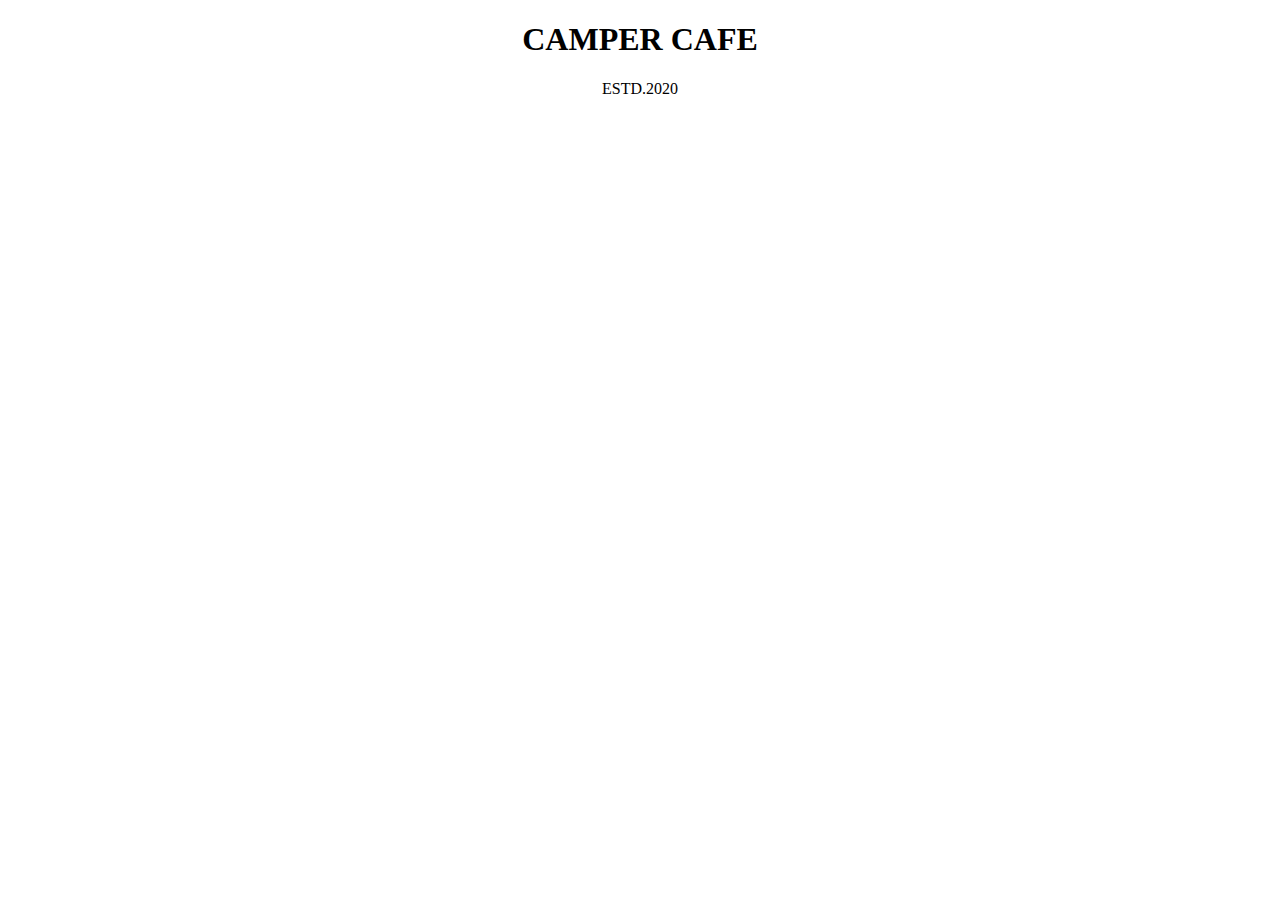
<file: 11-07-2022/index.html>
<!DOCTYPE html>
<html>
  <head>
    <meta charset="utf-8" />
    <title>Camper coffe</title>
    <style>
      h1,
      p {
        text-align: center;
      }
    </style>
  </head>
  <body>
    <h1>CAMPER CAFE</h1>
    <p>ESTD.2020</p>
    <h2></h2>
  </body>
</html>
</file>
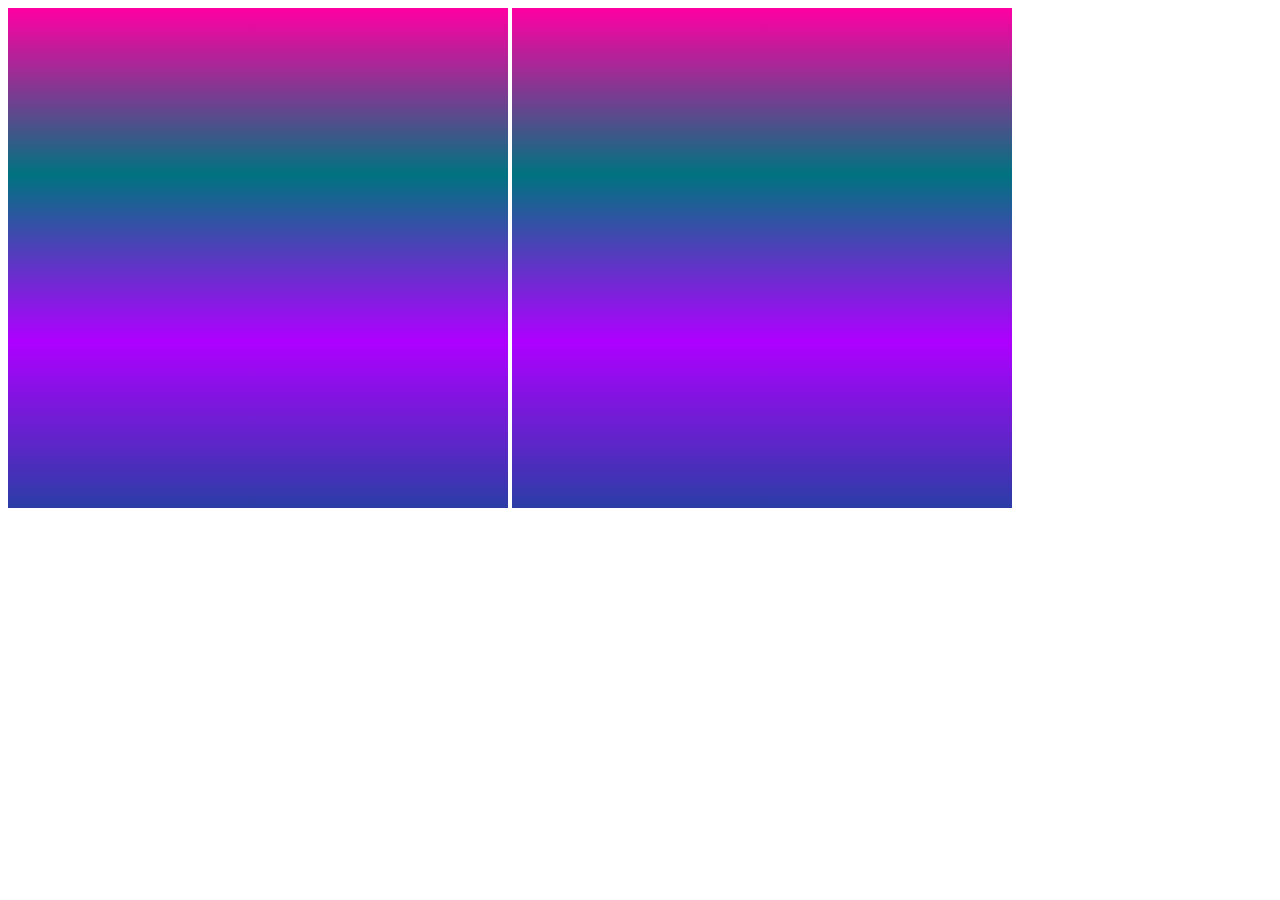
<file: 16-07-2022/index.html>
<!DOCTYPE html>
<html lang="en">
  <head>
    <link rel="stylesheet" href="style.css" />
    <meta charset="UTF-8" />
    <meta http-equiv="X-UA-Compatible" content="IE=edge" />
    <meta name="viewport" content="width=device-width, initial-scale=1.0" />
    <title>Document</title>
  </head>
  <body>
    <div class="box" id="box"></div>
    <div id="box2"></div>
  </body>
</html>
</file>
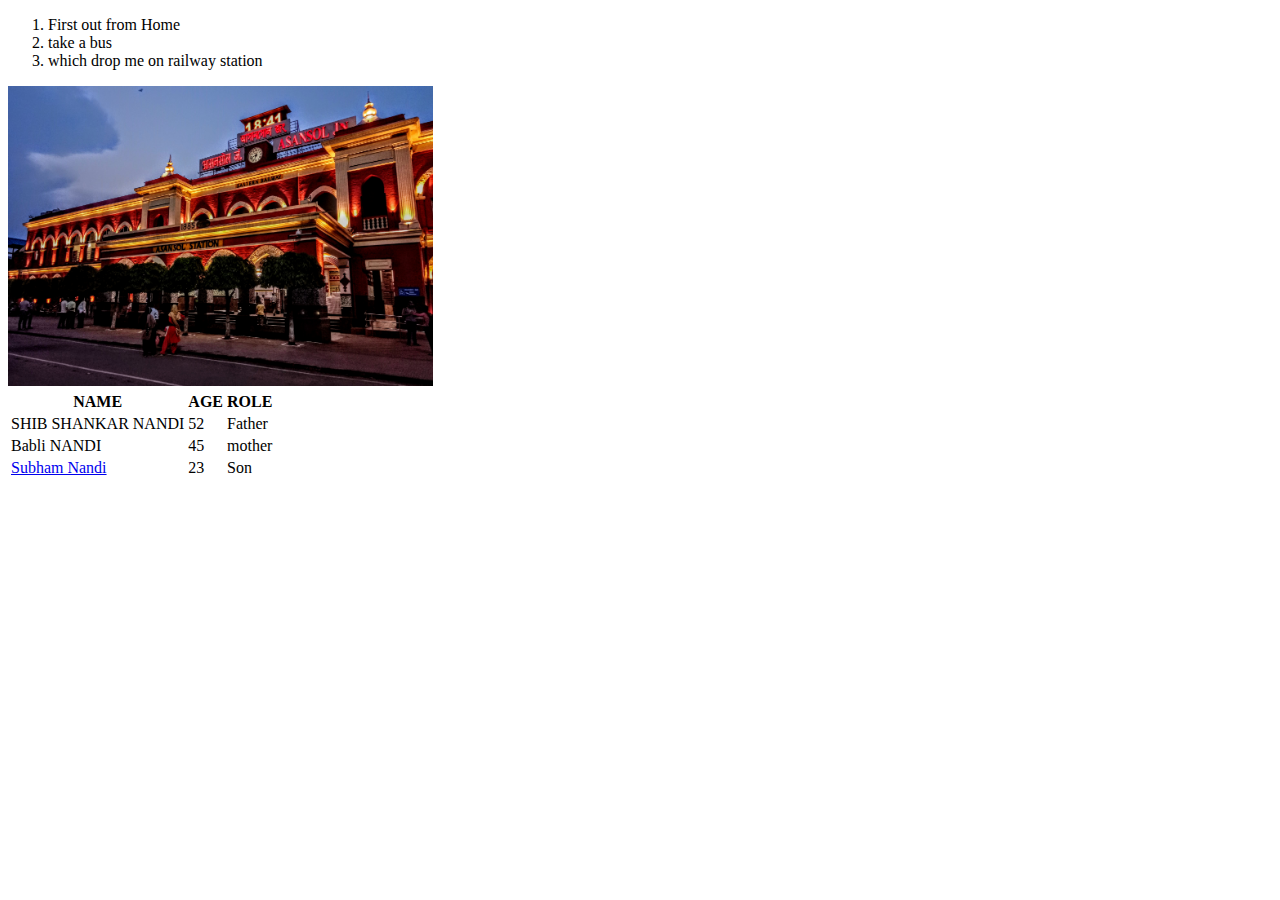
<file: 26-06-2022/index.html>
<!DOCTYPE html>
<html lang="en">
  <head>
    <meta charset="UTF-8" />
    <meta http-equiv="X-UA-Compatible" content="IE=edge" />
    <meta name="viewport" content="width=device-width, initial-scale=1.0" />
    <title>Document</title>
  </head>
  <body>
    <ol>
      <li>First out from Home</li>
      <li>take a bus</li>
      <li>which drop me on railway station</li>
    </ol>
    <!-- Task 2  -->

    <img height="300px" src="./pictures/IMG.jpg" alt="" />
    <!-- task 3 -->
    <table>
      <tr>
        <th>NAME</th>
        <th>AGE</th>
        <th>ROLE</th>
      </tr>
      <tr>
        <td>SHIB SHANKAR NANDI</td>
        <td>52</td>
        <td>Father</td>
      </tr>
      <tr>
        <td>Babli NANDI</td>
        <td>45</td>
        <td>mother</td>
      </tr>
      <tr>
        <td><a href="https://www.instagram.com/?hl=en"> Subham Nandi </a></td>
        <td>23</td>
        <td>Son</td>
      </tr>
    </table>
  </body>
</html>
</file>
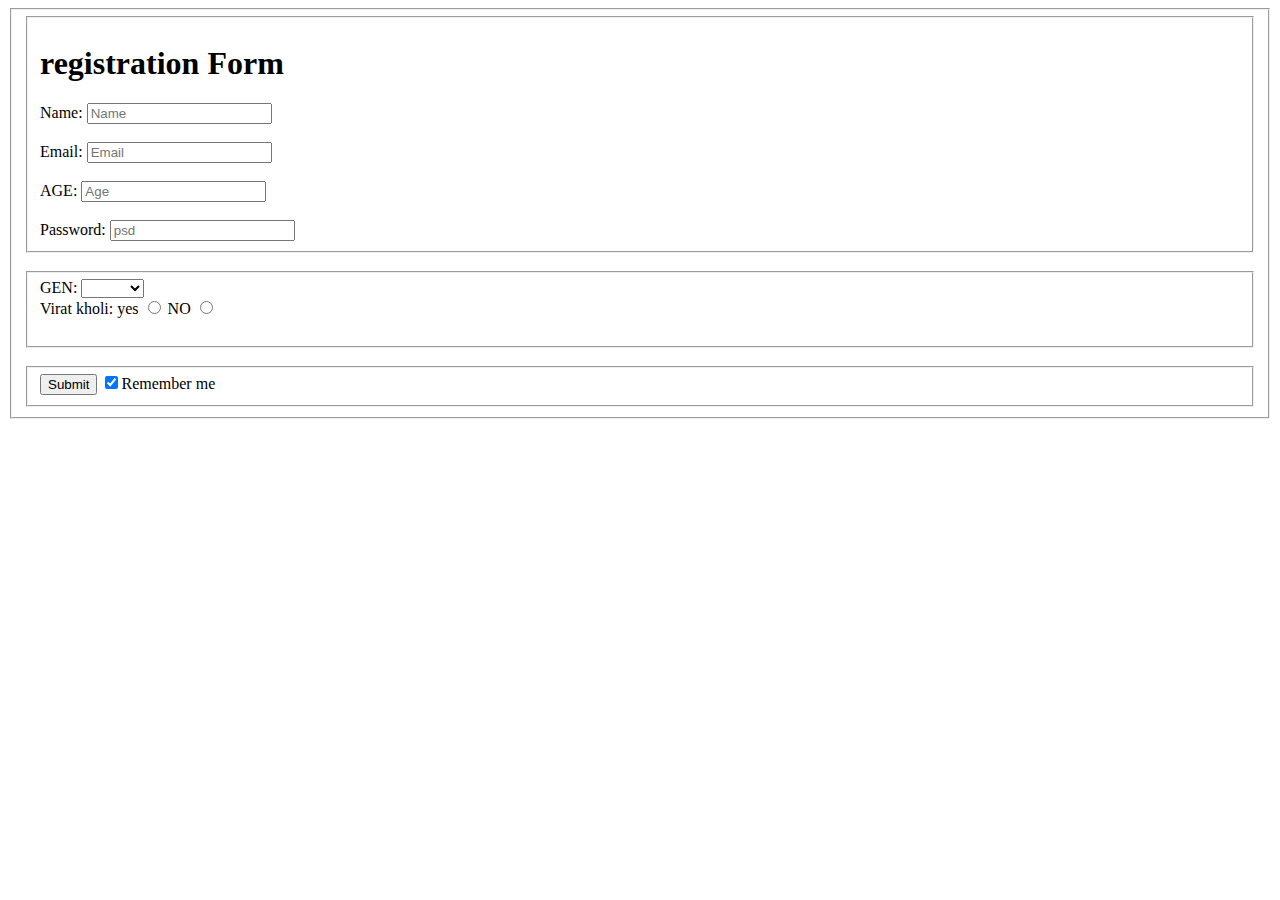
<file: 26-07-2022/index.html>
<!DOCTYPE html>
<html lang="en">
  <head>
    <meta charset="UTF-8" />
    <meta http-equiv="X-UA-Compatible" content="IE=edge" />
    <meta name="viewport" content="width=device-width, initial-scale=1.0" />
    <title>Document</title>
  </head>
  <body>
    <fieldset>
    <form>
      <fieldset class="reg">
        <h1>registration Form</h1>
        <label for="Name"> Name:</label>
        <input type="text" placeholder="Name " id="Name" required />
        <br /><br>
        <label for="Email">Email:</label>
        <input type="email" placeholder="Email" id="Email" required />
        <br /><br>
        <label for="Age">AGE:</label>
        <input type="number" placeholder="Age" id="Age" required />
        <br /><br>
        <label for="psd"> Password:</label>
        <input type="password" placeholder="psd" id="psd" required />
      </fieldset>
        <br />
        <fieldset>
        <label for="Gender"> GEN:</label>
        <select name="Gender">
          <option value=" "></option>
          <option value=" male ">male</option>
          <option value=" female ">female</option>
        </select>
        <br />
        <label for="viruska"> Virat kholi: yes</label>
        <input type="radio" placeholder="radio" id="viruska" name="yes" />
        <label for="viruska"> NO</label>
        <input type="radio" placeholder="radio" id="viruska" name="yes" />
        <br /><br />
      </fieldset>
      <br>
      <fieldset>
        <button type="sumbit">Submit</button>
        <label>
          <input type="checkbox" checked="checked" name="remember" />Remember me
        </label>
      </div>
    </form>
  </fieldset>
  </body>
</html>
</file>
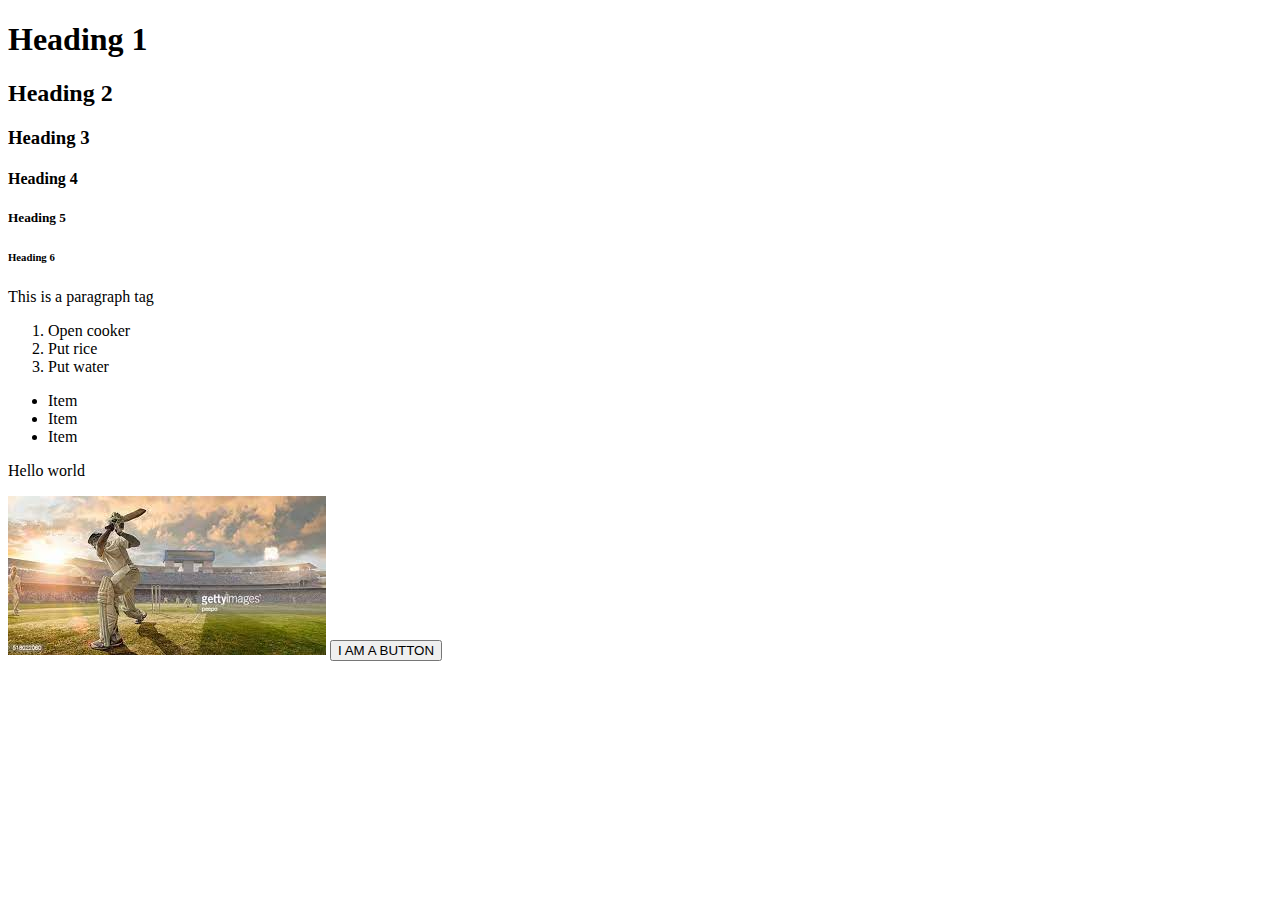
<file: html/index.html>
<!DOCTYPE html>
<html lang="en">
  <head>
    <meta charset="UTF-8" />
    <meta name="viewport" content="width=device-width, initial-scale=1.0" />
    <title>HTML introduction</title>
  </head>
  <body>
    <h1>Heading 1</h1>
    <h2>Heading 2</h2>
    <h3>Heading 3</h3>
    <h4>Heading 4</h4>
    <h5>Heading 5</h5>
    <h6>Heading 6</h6>

    <p>This is a paragraph tag</p>
    <ol>
      <li>Open cooker</li>
      <li>Put rice</li>
      <li>Put water</li>
    </ol>
    <ul>
      <li>Item</li>
      <li>Item</li>
      <li>Item</li>
    </ul>

    <div></div>

    <span><p>Hello world</p></span>

    <a href="https://www.instagram.com/?hl=en" target="_blank" id="open"
      ><img src="./public/cricket.jpeg" alt=""
    /></a>

    <a href="2nd.html"><button>I AM A BUTTON</button></a>
  </body>
</html>
</file>
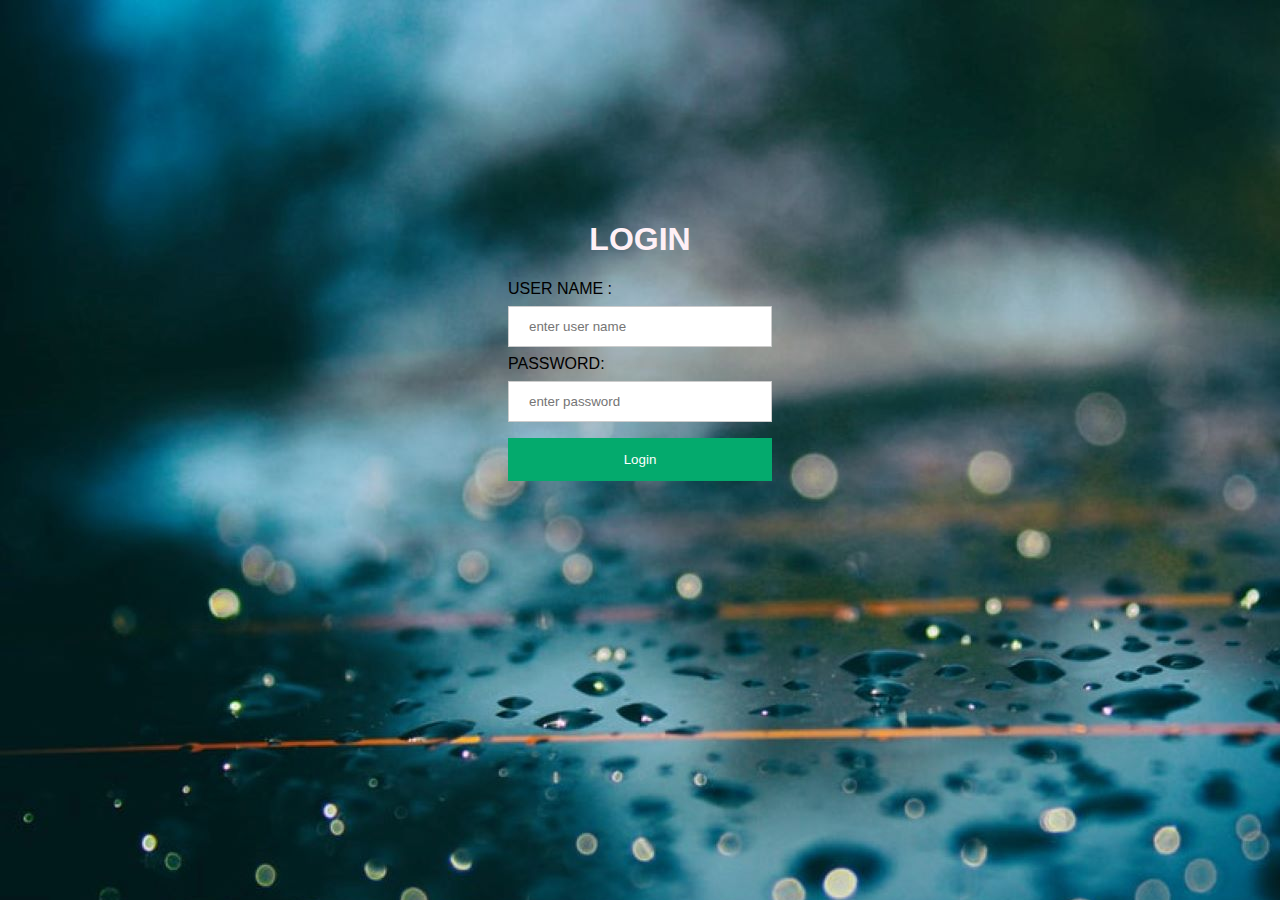
<file: background/login page.html>
<!DOCTYPE html>
<html lang="en">
  <head>
    <meta charset="UTF-8" />
    <meta http-equiv="X-UA-Compatible" content="IE=edge" />
    <meta name="viewport" content="width=device-width, initial-scale=1.0" />
    <title>Document</title>
    <style>
      body {
        font-family: Arial, Helvetica, sans-serif;
      }
      input[type="text"],
      input[type="password"] {
        width: 100%;
        padding: 12px 20px;
        margin: 8px 0;
        display: inline-block;
        border: 1px solid #ccc;
        box-sizing: border-box;
      }
      button {
        background-color: #04aa6d;
        color: white;
        padding: 14px 20px;
        margin: 8px 0;
        border: none;
        cursor: pointer;
        width: 100%;
      }
      button:hover {
        opacity: 0.8;
      }
      .container {
        padding-left: 500px;
        padding-right: 500px;
      }
      h1 {
        text-align: center;
        color: rgb(255, 240, 246);
        padding-top: 200px;
      }
    </style>
  </head>
  <body style="background-image: url('photo-1491227289289-742c2e7289a7.jpg')">
    <h1>LOGIN</h1>
    <div class="container">
      <label for="uname">USER NAME :</label>
      <input
        type="text"
        id="uname"
        placeholder="enter user name"
        name="uname"
        required
      />
      <label for="pws"> PASSWORD:</label>
      <input
        type="text"
        id="pws"
        placeholder="enter password"
        name="pws"
        required
      />
      <a href="https://www.instagram.com/?hl=en"
        ><button type="submit">Login</button></a
      >
    </div>
  </body>
</html>
</file>
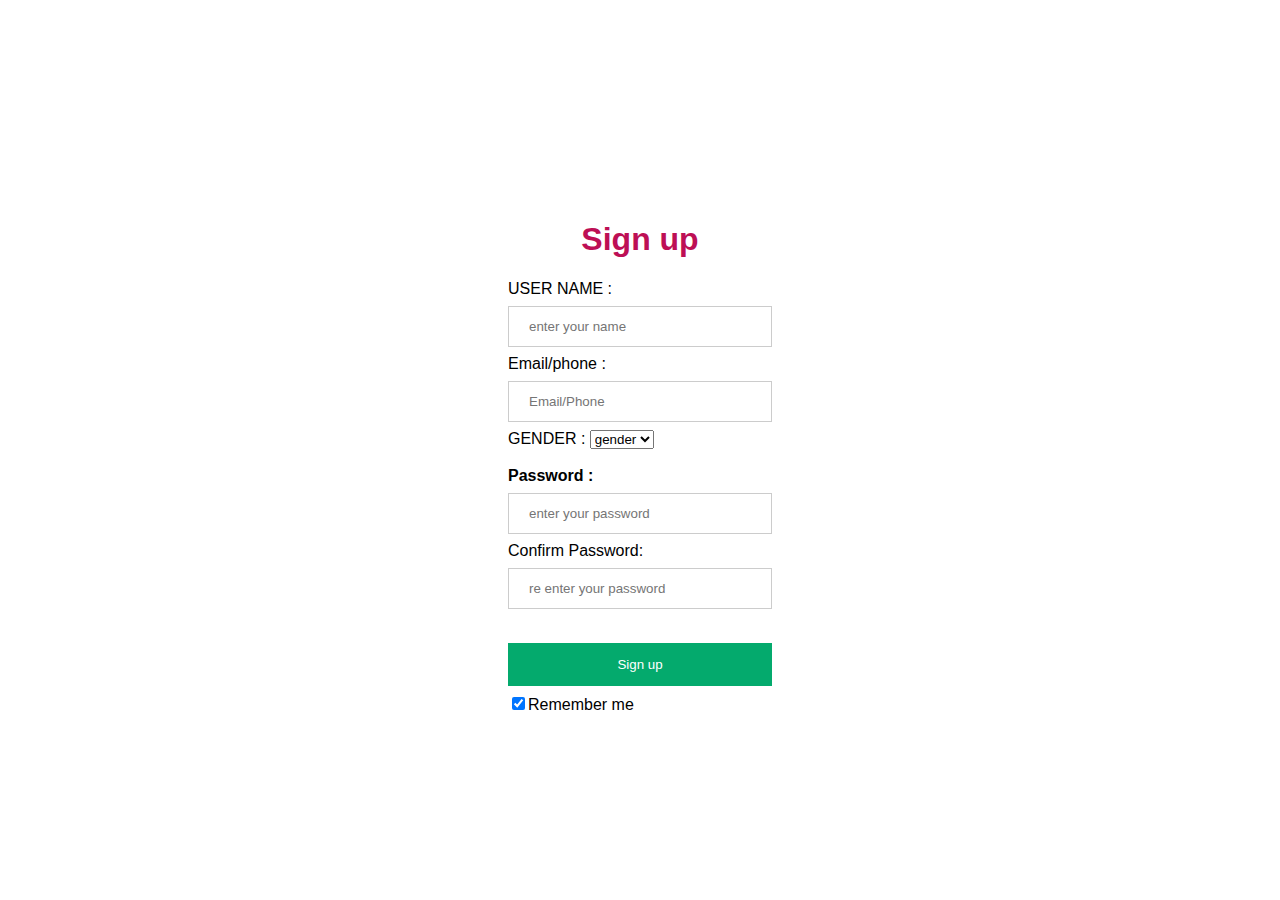
<file: background/signup.html>
<!DOCTYPE html>
<html lang="en">
<head>
    <meta charset="UTF-8">
    <meta http-equiv="X-UA-Compatible" content="IE=edge">
    <meta name="viewport" content="width=device-width, initial-scale=1.0">
    <title>Document</title>
</head>
<body>
    <style>
       body {font-family: Arial, Helvetica, sans-serif;}
       input[type=text], input[type=password] {
  width: 100%;
  padding: 12px 20px;
  margin: 8px 0;
  display: inline-block;
  border: 1px solid #ccc;
  box-sizing: border-box;
}

        button {
          background-color: #04AA6D;
          color: white;
          padding: 14px 20px;
          margin: 8px 0;
          border: none;
          cursor: pointer;
          width: 100%;
        }
        button:hover {
          opacity: 0.8;
        }
        .container {
          padding-left: 500px;
          padding-right: 500px; 
        }
         h1 {
             text-align: center;
             color:rgb(189, 15, 85);
             padding-top: 200px;
        }
                  </style>
            </head>
            <body>
                <h1>Sign up</h1>
                <div class="container">
                  <label for="uname">USER NAME :</label>
      <input
        type="text"
        id="uname"
        placeholder="enter your name"
        name="uname"
        required>
        
        <label for="email"> Email/phone :</label>
        <input type="text"id="email"placeholder="Email/Phone"name="email" required>
        

        <label for="gender"> GENDER :</label>
        <select name="gender" id="gender">
          <option value=" ">gender</option>
          <option value="male">male</option>
          <option value="female">female</option>
          <option value="other">other</option>
        </select>
        <br><br>

        
        <label for="pwd"><b>Password :</b></label>
        <input type="password"id="pwd"placeholder="enter your password"name="pwd" required>
        
        <label for="cpwd"> Confirm Password:</label>
        <input type="password"id="cpwd"placeholder="re enter your password "name="cpwd" required>
        <br><br>
          <button type="sumbit">Sign up </button>
          <label>
            <input type="checkbox"checked="checked"name=remember>Remember me
          </label>
                  </div>
</body>
</html>
</file>
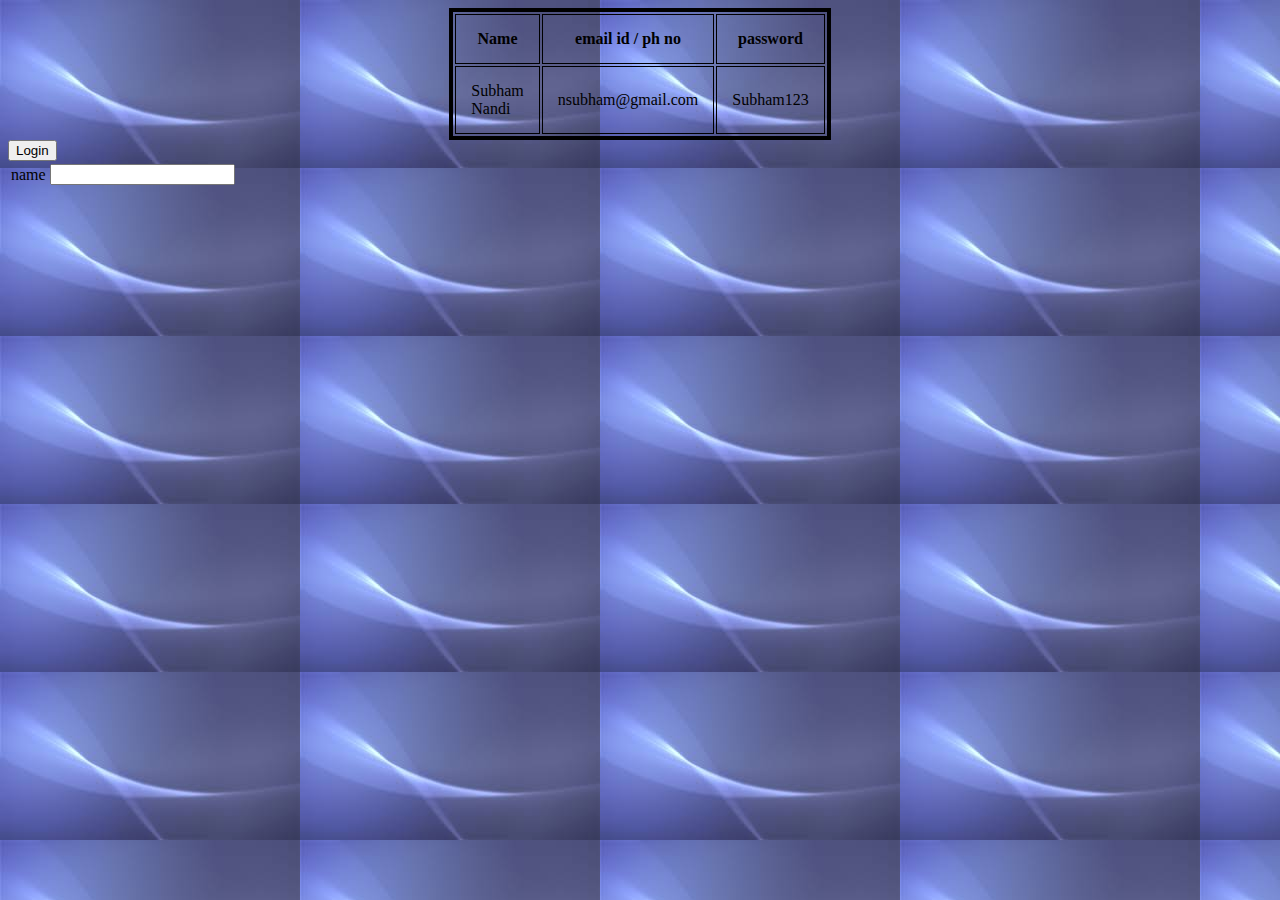
<file: html/2nd.html>
<!DOCTYPE html>
<html lang="en">
  <head>
    <meta charset="UTF-8" />
    <meta http-equiv="X-UA-Compatible" content="IE=edge" />
    <meta name="viewport" content="width=device-width, initial-scale=1.0" />
    <title>Document</title>
  </head>
  <body style="background-image: url('./public/download.jpg')"></body>
    <table
      border="4px"
      bordercolor="black"
      width="12"
      cellpadding="15"
      cellspacing="2"
      align="center"
    >
    <tr>
        <th>Name</th>
        <th> email id / ph no </th>
        <th> password </th>

    </tr>

    <tr>
        <td> Subham Nandi </td>
        <td> nsubham@gmail.com </td>
        <td>  Subham123 </td>
    </tr>
      
    </table>
    <button> Login </button>
    <form>
      <table>
        <tr>
          <td>
            name
          </td>
          <td>
            <input type = "text"name="">
            
          </td>
        </tr>
      </table>
    </form>
    
      

  </body>
</html>
</file>
<file: 16-07-2022/style.css>
/* #box {
  display: none;
}
.box {
  margin: 100px auto;
  background-color: blueviolet;
  width: 500px;
  height: 500px;
  border-width: 10px;
  border-color: red;
  border-style: dashed;
  display: block;
} */
#box,
#box2 {
  display: inline-block;
  margin: 0px;
}
#box {
  background: linear-gradient(
    rgba(255, 0, 162, 1),
    rgb(0, 115, 128),
    rgb(174, 0, 255),
    rgb(42, 61, 165)
  );
  width: 500px;
  height: 500px;
}
#box2 {
  background: linear-gradient(
    rgba(255, 0, 162, 1),
    rgb(0, 115, 128),
    rgb(174, 0, 255),
    rgb(42, 61, 165)
  );
  width: 500px;
  height: 500px;
}
</file>
